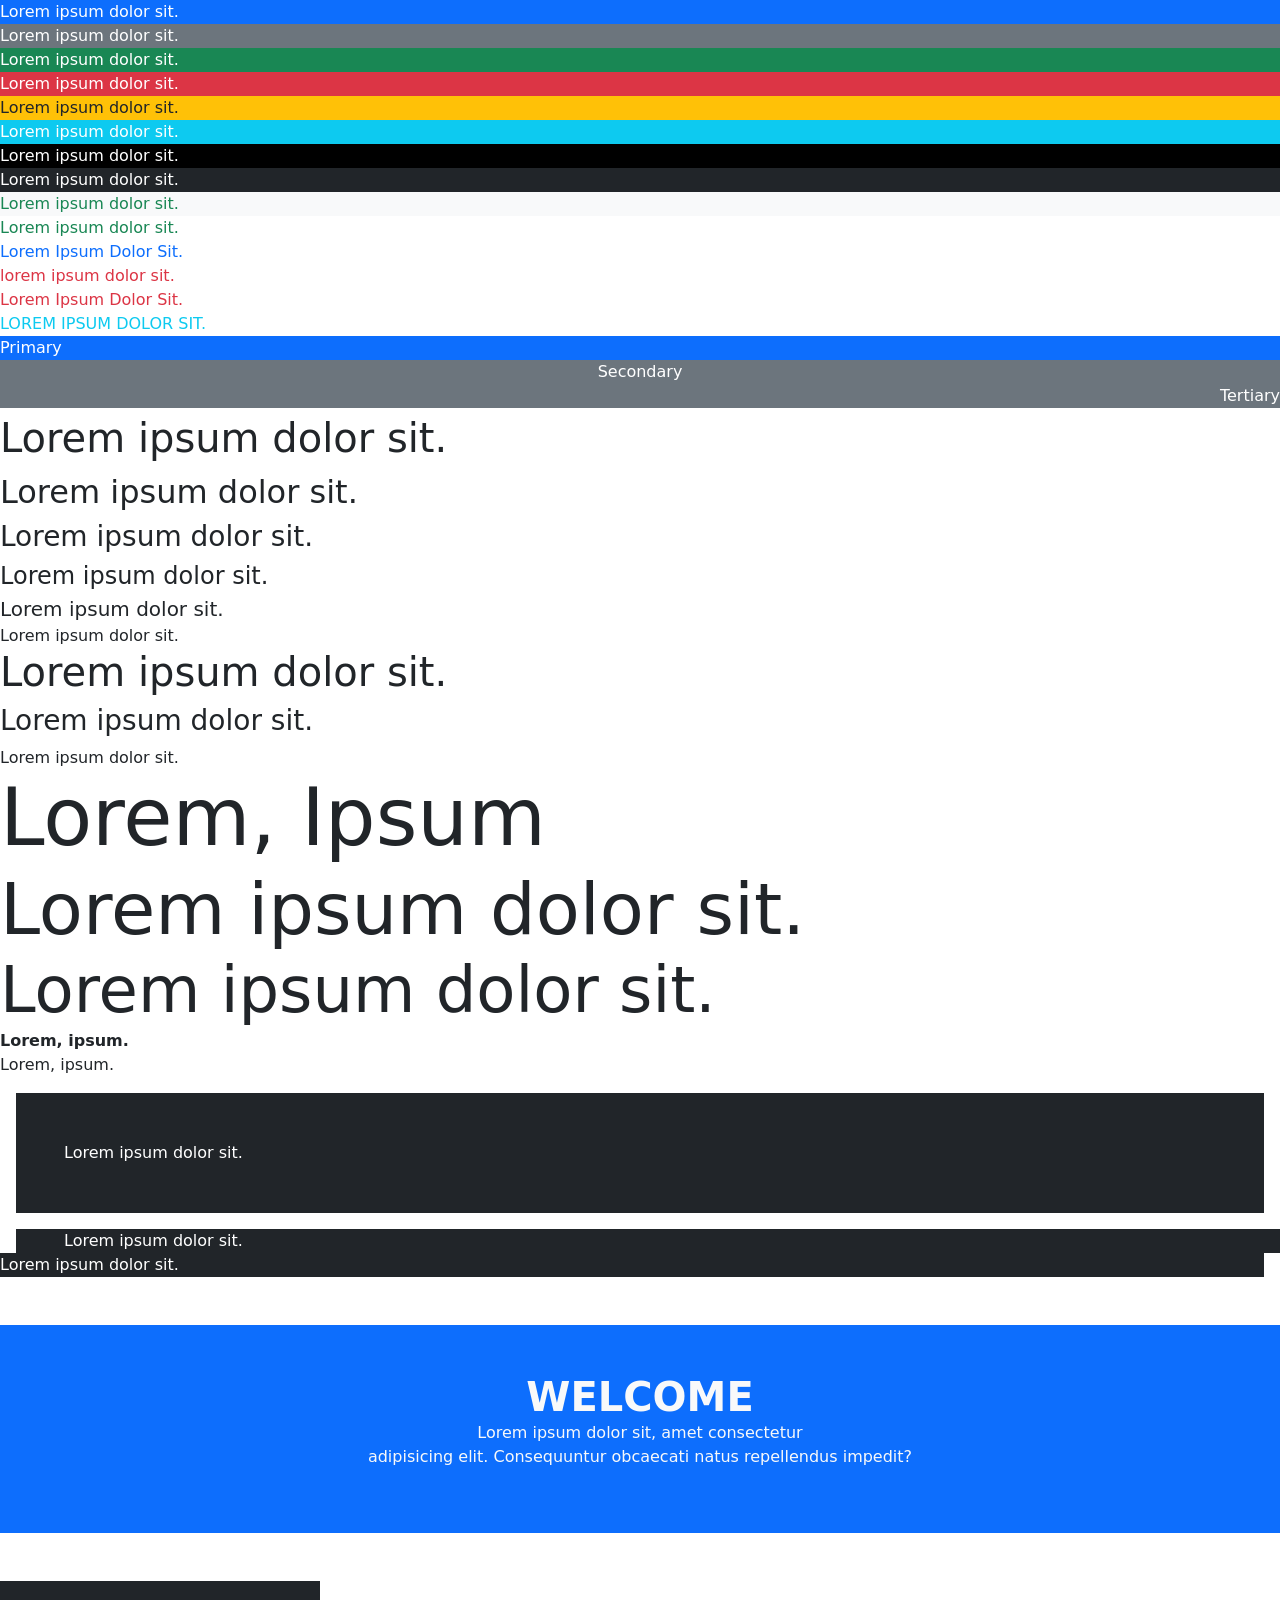
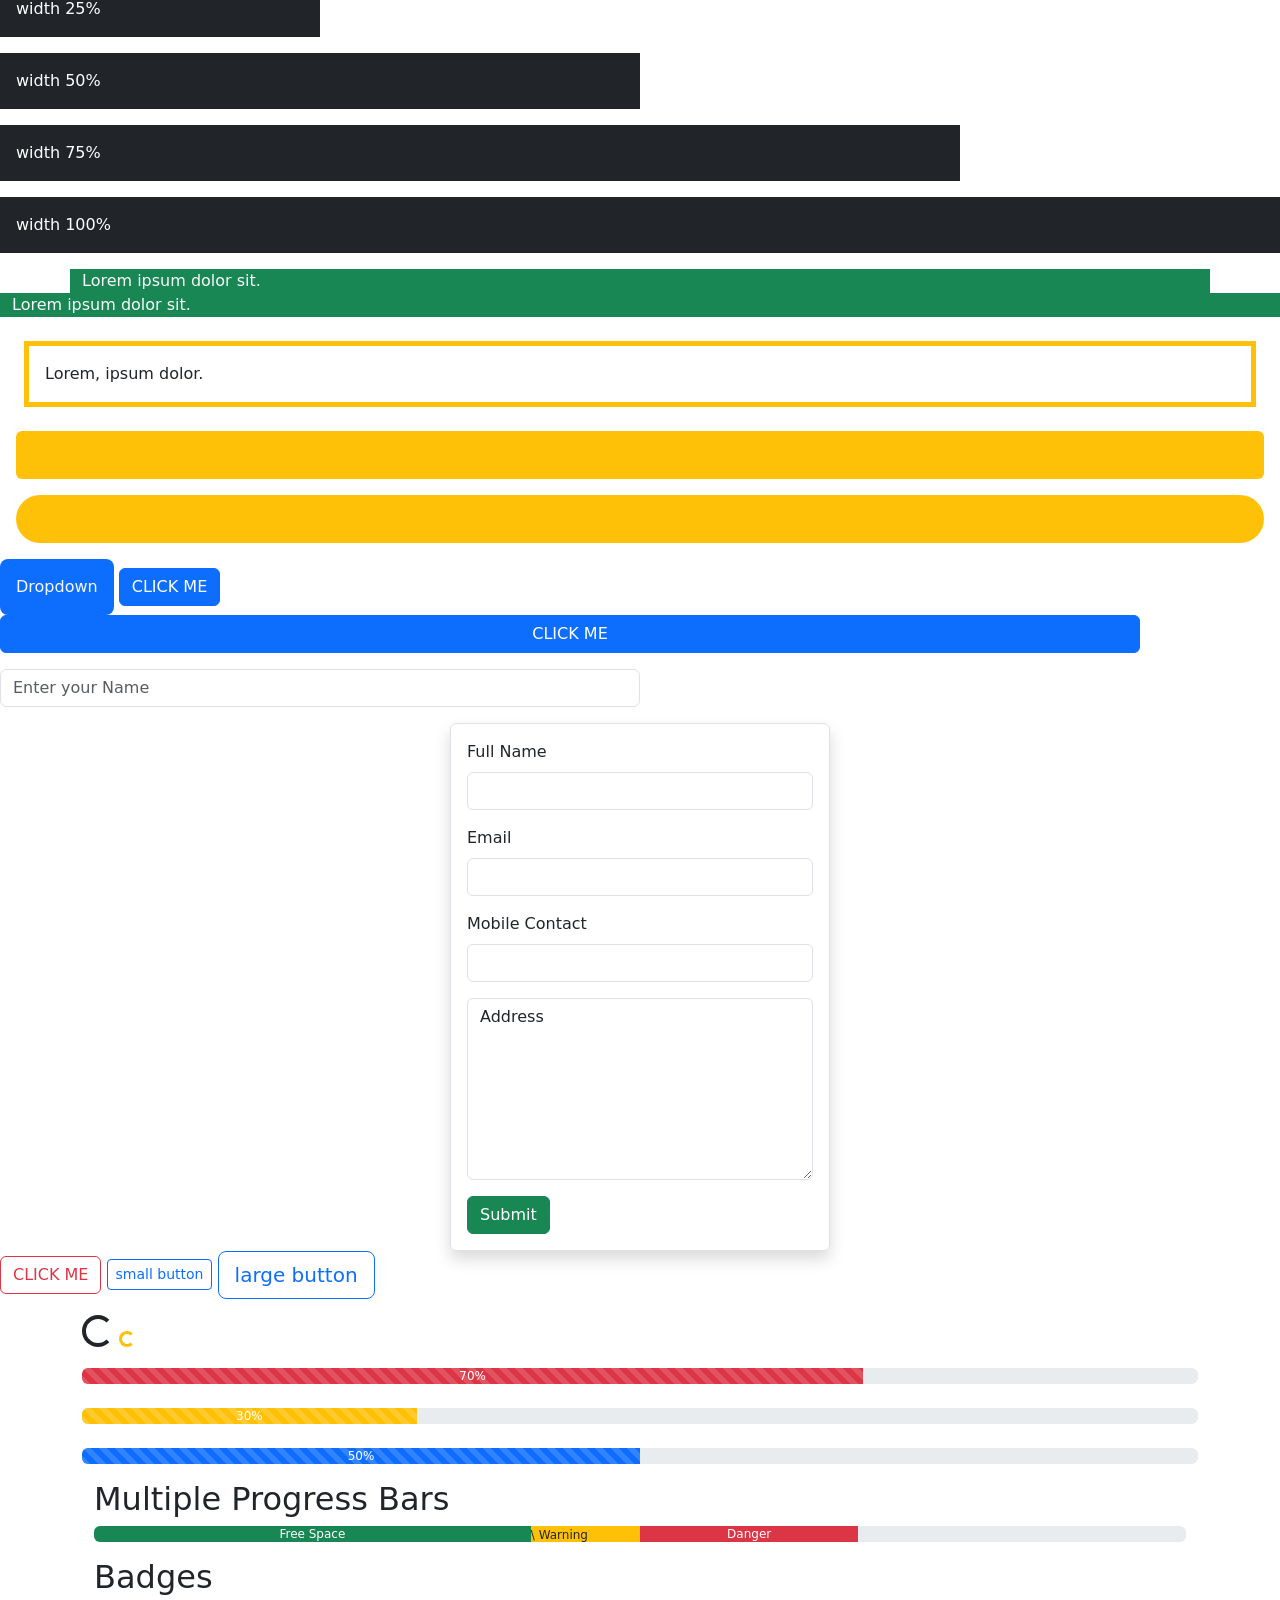
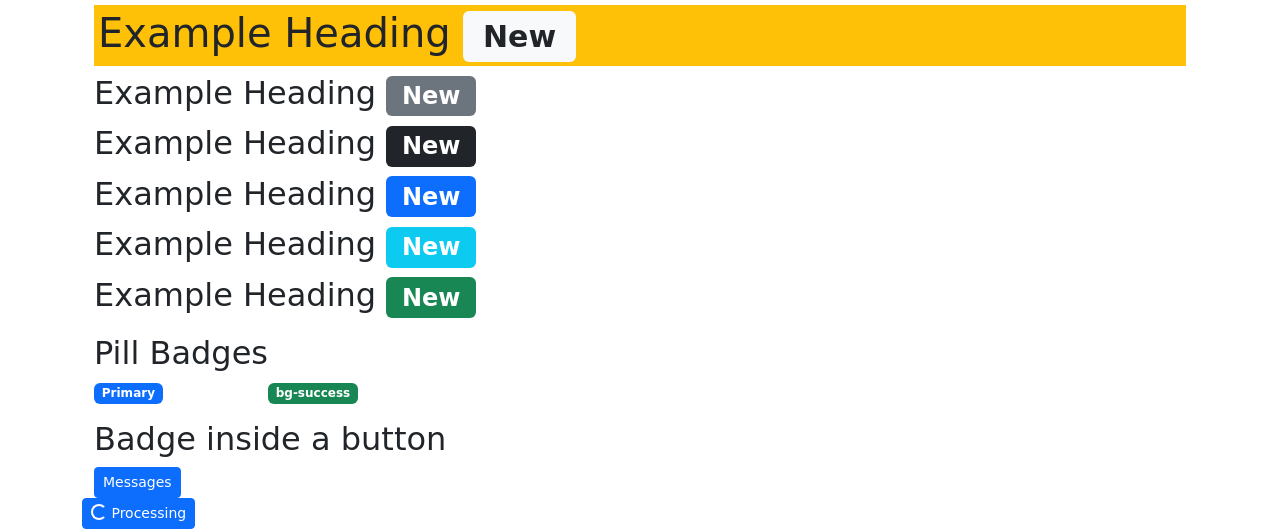
<file: bootstrap1.html>
<!DOCTYPE html>
<html lang="en">

<head>
    <meta charset="UTF-8">
    <meta name="viewport" content="width=device-width, initial-scale=1.0">
    <title>Document</title>
    <link href="https://cdn.jsdelivr.net/npm/bootstrap@5.3.8/dist/css/bootstrap.min.css" rel="stylesheet"
        integrity="sha384-sRIl4kxILFvY47J16cr9ZwB07vP4J8+LH7qKQnuqkuIAvNWLzeN8tE5YBujZqJLB" crossorigin="anonymous">
    <script src="https://cdn.jsdelivr.net/npm/bootstrap@5.3.8/dist/js/bootstrap.bundle.min.js"
        integrity="sha384-FKyoEForCGlyvwx9Hj09JcYn3nv7wiPVlz7YYwJrWVcXK/BmnVDxM+D2scQbITxI"
        crossorigin="anonymous"></script>
</head>

<body>
    <!-- colors -->
    <div class="bg-primary text-white"> Lorem ipsum dolor sit.</div>
    <div class="bg-secondary text-white">Lorem ipsum dolor sit.</div>
    <div class="bg-success text-white">Lorem ipsum dolor sit.</div>
    <div class="bg-danger text-white">Lorem ipsum dolor sit.</div>
    <div class="bg-warning text-dark">Lorem ipsum dolor sit.</div>
    <div class="bg-info text-white">Lorem ipsum dolor sit.</div>
    <div class="bg-black text-white">Lorem ipsum dolor sit.</div>
    <div class="bg-dark text-white">Lorem ipsum dolor sit.</div>
    <div class="bg-light text-success">Lorem ipsum dolor sit.</div>
    <div class="bg-white text-success">Lorem ipsum dolor sit.</div>

    <!-- Font/Text -->
    <div class="text-primary text-capitalize">Lorem ipsum dolor sit.</div>
    <div class="text-danger text-lowercase">Lorem ipsum dolor sit.</div>
    <div class="text-danger text-capitalize">Lorem ipsum dolor sit.</div>
    <div class="text-info text-uppercase">Lorem ipsum dolor sit.</div>

    <!-- Alignment -->
    <div class="bg-primary text-white text-start">Primary</div>
    <div class="bg-secondary text-white text-center">Secondary</div>
    <div class="bg-secondary text-white text-end">Tertiary</div>

    <!--font-size -->
    <div class="fs-1">Lorem ipsum dolor sit.</div>
    <div class="fs-2">Lorem ipsum dolor sit.</div>
    <div class="fs-3">Lorem ipsum dolor sit.</div>
    <div class="fs-4">Lorem ipsum dolor sit.</div>
    <div class="fs-5">Lorem ipsum dolor sit.</div>
    <div class="">Lorem ipsum dolor sit.</div>

    <!-- headings -->
    <div class="h1">Lorem ipsum dolor sit.</div>
    <div class="h3">Lorem ipsum dolor sit.</div>
    <div class="H6">Lorem ipsum dolor sit.</div>

    <!-- Display -->
    <div class="display-1">Lorem, Ipsum</div>
    <div class="display-2">Lorem ipsum dolor sit.</div>
    <div class="display-3">Lorem ipsum dolor sit.</div>

    <!-- font-weight -->
    <div class="fw-bold">Lorem, ipsum.</div>
    <div class="fw-light">Lorem, ipsum.</div>

    <!-- padding and margin{1-5} -->
    <div class="bg-dark text-white p-5 m-3">Lorem ipsum dolor sit.</div>
    <div class="bg-dark text-white ps-5 ms-3">Lorem ipsum dolor sit.</div>
    <div class="bg-dark text-white pe-5 me-3">Lorem ipsum dolor sit.</div>

    <section class="my-5 p-5 bg-primary text-light text-center">
        <div class="fw-bold display-6 text-uppercase">Welcome</div>
        <p>Lorem ipsum dolor sit, amet consectetur <br>adipisicing elit. Consequuntur obcaecati natus repellendus
            impedit?</p>
    </section>

    <!-- width{only 4 in bootstrap} -->
    <div class="bg-dark text-white w-25 p-3 mb-3">width 25%</div>
    <div class="bg-dark text-white w-50 p-3 mb-3">width 50%</div>
    <div class="bg-dark text-white w-75 p-3 mb-3">width 75%</div>
    <div class="bg-dark text-white w-100 p-3 mb-3">width 100%</div>

    <!-- containert -->
    <div class="container bg-success text-light">Lorem ipsum dolor sit.</div>
    <div class="container-fluid bg-success text-light">Lorem ipsum dolor sit.</div>

    <!-- border and border-radius -->
    <div class="border m-4 p-3 border-5 border-warning">Lorem, ipsum dolor.</div>

    <div class="rounded p-4 bg-warning m-3"></div>
    <div class="rounded-5 p-4 bg-warning m-3"></div>

    <!-- buttton -->
    <button class="bg-primary text-light border-0 rounded-3 p-3"> Dropdown</button>
    <button type="button" class="btn btn-primary"> CLICK ME</button>
    <button type="button" class="btn btn-primary container">CLICK ME</button>



    <!-- input -->
    <input type="text" class="form-control w-50 my-3" placeholder="Enter your Name">

    <form action="" class="mx-auto shadow border p-3 rounded" style="max-width: 380px; width: 90%;">
        <label for="" class="form-label">Full Name</label>
        <input type="text" name="" id="" class="form-control mb-3">

        <label for="" class="form-label">Email</label>
        <input type="email" name="" id="" class="form-control mb-3">

        <label for="" class="form-label">Mobile Contact</label>
        <input type="text" name="" id="" class="form-control mb-3">

        <textarea name="" id="" class="form-control" rows="7">Address</textarea>
        <button type="button" class="btn btn-success mt-3">Submit</button>
    </form>

    <!-- button  -->
    <button type="button" class="btn btn-outline-danger">CLICK ME</button>
    <button type="button" class="btn btn-outline-primary btn-sm">small button</button>
    <button type="button" class="btn btn-outline-primary btn-lg">large button</button>

    <div class="container my-3">
        <div class="spinner-border"></div>
        <div class="spinner-border spinner-border-sm text-warning"></div>
        <div class="spinner-grow"></div>
        <div class="spinner-grow spinner-grow-sm text"></div>
    </div>

    <!-- Progress bars -->
    <div class="container mt-3">
        <div class="progress">
            <div class="progress-bar progress-bar-striped bg-danger" style="width: 70%;">70%</div>
        </div>

        <br>
        <!-- Stripped Progress Bar -->
        <div class="progress">
            <div class="progress-bar progress-bar-striped bg-warning" style="width:30% ;">
                30%
            </div>
        </div> 
            <br>

            <div class="progress">
                <div class="progress-bar progress-bar-striped progress-bar-animated" style="width: 50%;">50%
                </div>
            </div>
        

        <!-- Multiple Progress Bars -->
        <div class="container mt-3">
            <h2>Multiple Progress Bars</h2>
            <div class="progress">
                <div class="progress-bar bg-success" style="width: 40%;">
                    Free Space
                </div>
                <div class="progrss-bar bg-warning" style="width: 10%;">\
                    Warning
                </div>
                <div class="progress-bar bg-danger" style="width: 20%;">
                    Danger
                </div>
            </div>
        </div>

        <!-- Badges -->
        <div class="container mt-3">
            <h2>Badges</h2>
            <h1 class="bg-warning p-1">Example Heading
                <span class="badge bg-light text-dark">New</span>
            </h1>
            <h2>Example Heading <span class="badge bg-secondary">New</span></h2>
            <h2>Example Heading <span class="badge bg-dark">New</span></h2>
            <h2>Example Heading <span class="badge bg-primary">New</span></h2>
            <h2>Example Heading <span class="badge bg-info">New</span></h2>
            <h2>Example Heading <span class="badge bg-success">New</span></h2>
        </div>

     <!-- More Badges -->
        <div class="container mt-3">
            <h2>Pill Badges</h2>
            <span class="badge roounded-pill bg-primary">Primary</span>
            <span class="badge roounded-pill bg-Secondary">Secoondary</span>
            <span class="badge roounded-pill bg-success">bg-success</span>
        </div>

     <!-- Button Badges -->
        <div class="container mt-3">
            <h2>Badge inside a button</h2>
            <button type="button" class="btn btn-primary btn-sm">
                Messages <span class="badge bg-light text-dark"></span>
            </button>
        </div>
        
    <button type="button" class="btn btn-primary btn-sm">
        <div class="spinner-border-sm spinner-border"></div>
        Processing
    </button>
    <br>


</body>

</html>
</file>
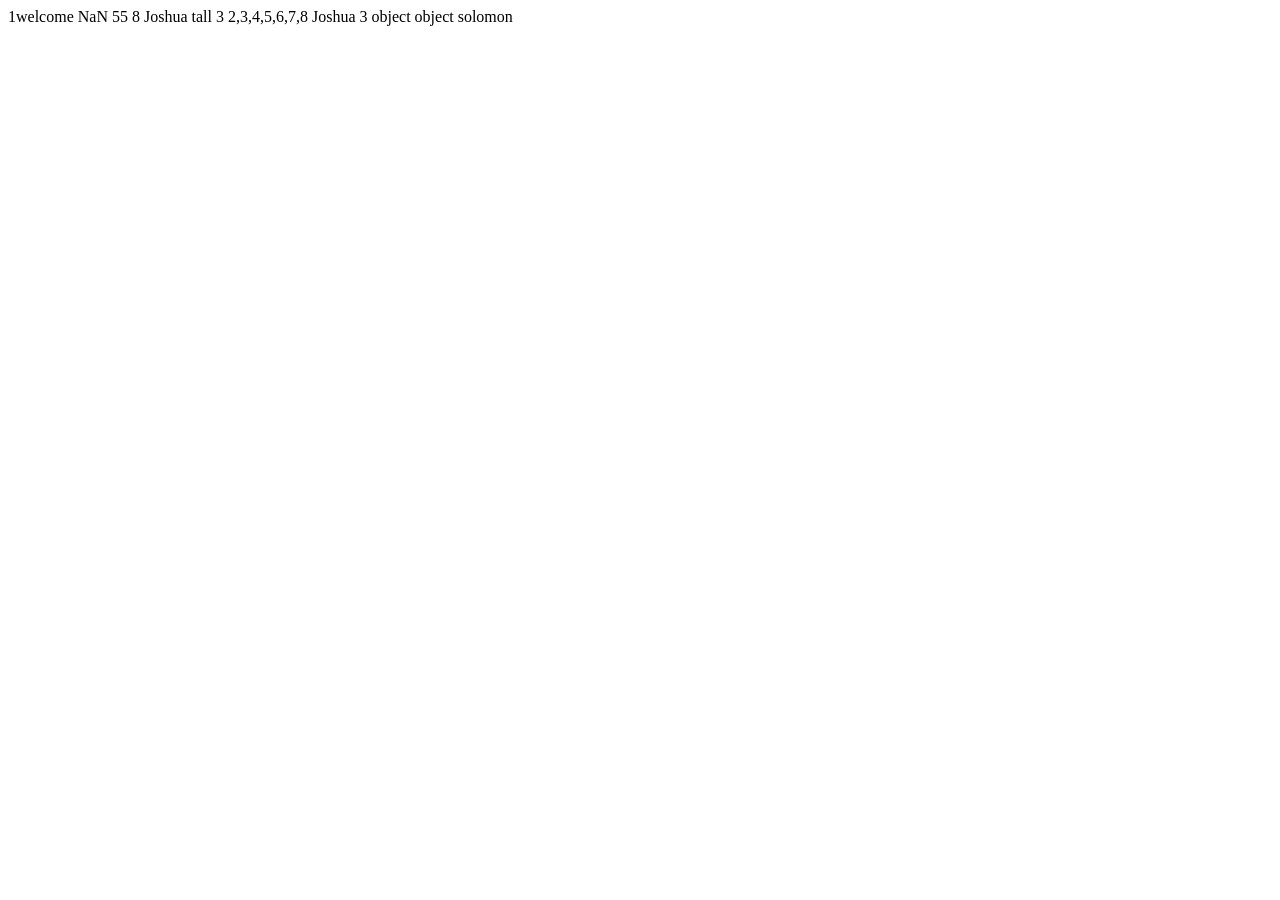
<file: JVassignment1.html>
<!DOCTYPE html>
<html lang="en">

<head>
    <meta charset="UTF-8">
    <meta name="viewport" content="width=device-width, initial-scale=1.0">
    <title>Document</title>
</head>

<body>

</body>

<script>
    let str = "welcome"
    console.log(typeof str)
    let n1 = 1
    console.log(typeof n1)
    let b = true
    console.log(typeof b)

    document.writeln(n1+str)  //concantenation = welcome
    document.writeln(n1/str)  //NAN (Not a Number)
    //#15
    let n2 = 5
    let str2 = "5" 
    document.writeln(n2+str2)
    
    // #16
    let n3 = 2
    let str3 ="10"
    document.writeln(str3-n3)

    //#17
    let str4 = "25"

    //#18
     

    //19
    //An, array, is, simply, the, arrangement of items in an ordered formation

    //21
    let features = {
        Name: "Joshua",
        Age: "1",
        Gender: "He",
        Class: "School",
        Height: "tall"
    }
    let arr =['arrow', 'bow', 'kinshasa']
    //22
    document.writeln(features.Name)
    
    //23
    document.writeln(features.Height)

    //24
    0
    //25
    document.writeln(arr.length)

    //34
    let arr2 =['Joshua', 'Judges', 'Jeremy', 'James', 'Jacob ']

    //35
    let arr3 =[2, 3, 4, 5, 6, 7, 8]
    document.writeln(arr3)

    //37
    // An Array stoore items in an ordered manner where as an bject stores items using descriptive names

    //38
    let obj = {
        Name: 'Joshua',
        Age: '16',
        Grade: 'Grade 3'
    }
    
    //39
    document.writeln(obj.Name)

    //40
    document.writeln( arr3[1] )

    //41
    
    //41 and 42
    person ={
        name : "joshua"
    }
    person.age= '16'
    person.name ='Mark'

    //46
    document.writeln(typeof [])
    //47
    document.writeln(typeof {})

    //48
    students = [
        {
            name: "solomon",
            matr: "001" ,
            course: "Front End"
        },
        {
            name: "Joshua",
            matr: "002",
            course: "Front end"
        }
    ]

    //49
    document.writeln(students[0].name)

</script>

</html>
</file>
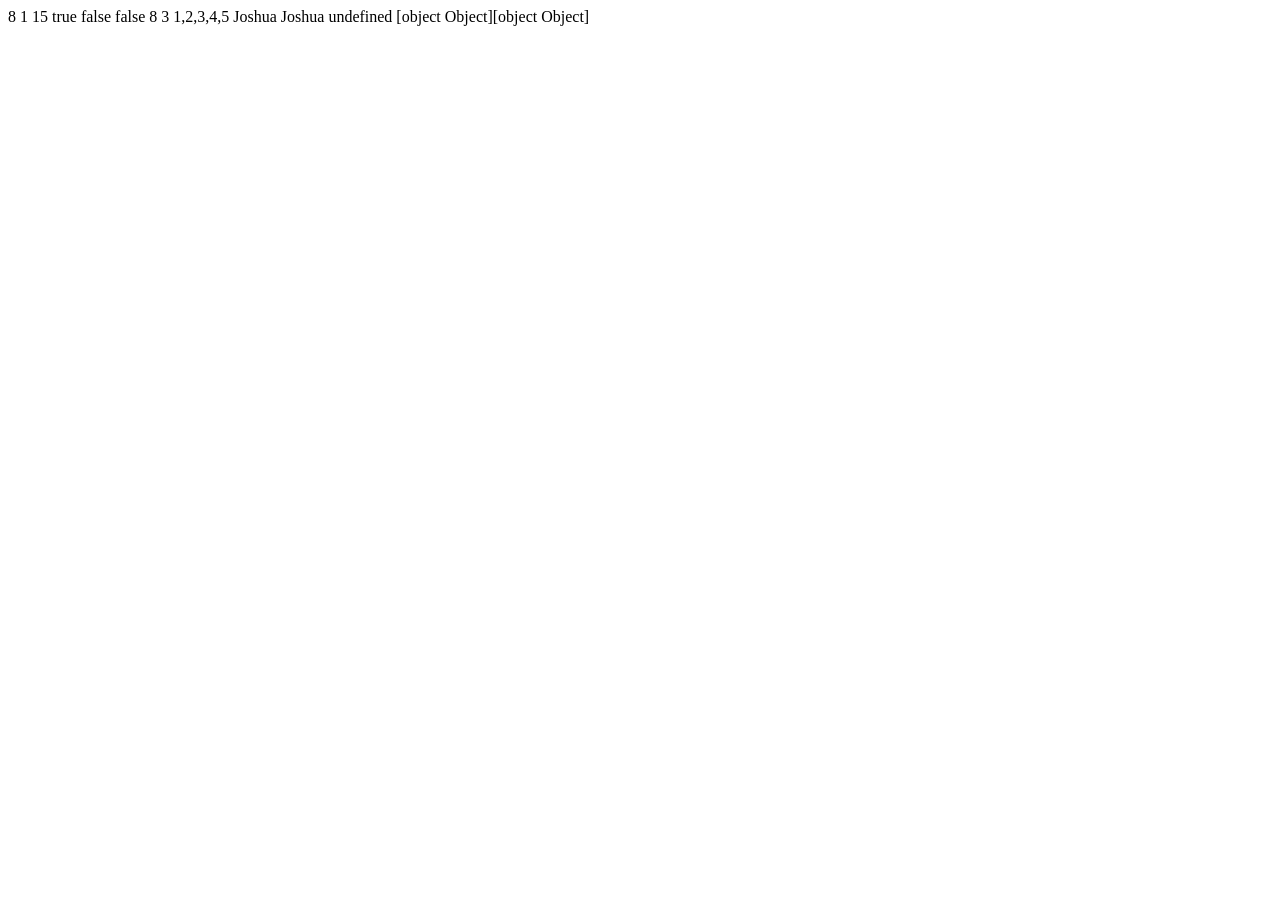
<file: JVAssugnment2.html>
<!DOCTYPE html>
<html lang="en">

<head>
    <meta charset="UTF-8">
    <meta name="viewport" content="width=device-width, initial-scale=1.0">
    <title>Document</title>
</head>

<body>

</body>

<script>
    //1
    let arr99 = [
        {
            name: "Tushin ipples",
            age: "19",
            course: "science"
        },
        {
            name: "jaquas",
            age: "18",
            course: "science"
        }
    ]
    //#2
    let n1 = 10
    let str1 = "2"
    document.writeln(n1 - str1)

    //#3
    document.writeln(true + false)
    //This is simpkly because true has a value f 1 anf false has a value of 0

    //#4
    let x = 10
    x += 5
    document.writeln(x) // 15

    //#5
    // '=='does not take into accunt the type f item the variable is whereas '===' does

    //#6
    let n2 = 5
    let str2 = "5"
    document.writeln(str2 == n2)//true
    document.writeln(str2 === n2)//false

    //#8
    document.writeln(!true && false) //false

    //#10
    let n3 = 2
    let n4 = 3
    document.writeln(n3 ** n4) // 2x2x2

    //#12
    let arr1 = [1, 2, 3]
    document.writeln(arr1.length)

    //#14
    //It gives undefined. 

    //#17
    let arr2 = [1,2,3]
    let arr3 = [,4,5]
    document.writeln(arr2+arr3) //1,2,3,4,5

    //#18
    // Arrays use Square Brackets

    //#21
    student ={
        name: "Joshua",
        age: "34"
    }
    //#22
    document.writeln(student.name)

    //#23
    document.writeln(student['name'])

    //#24
    document.writeln(student.class) //undefined

    //#30
    document.writeln({}+{}) //tis isbecause it is an bject

</script>

</html>
</file>
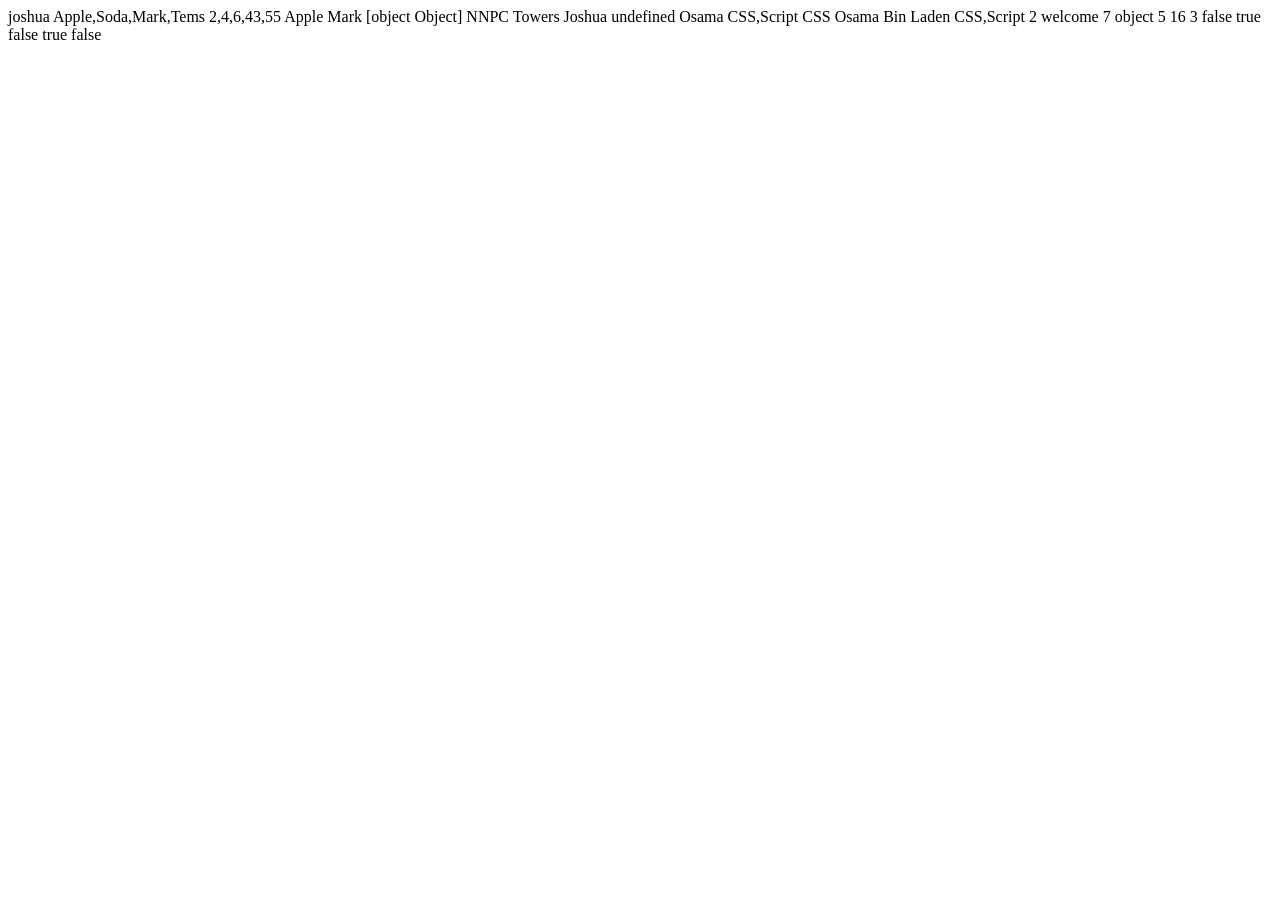
<file: mgs1.html>
<!DOCTYPE html>
<html lang="en">

<head>
    <meta charset="UTF-8">
    <meta name="viewport" content="width=device-width, initial-scale=1.0">
    <title>Document</title>
</head>

<body>
</body>
<script>
    // ouput -
    document.writeln("joshua")
    alert('Script is Awesome')
    console.log('welcome')

    // Variable : Data Container
    let a = "joshua"
    let total = '300'
    const state = 'FCT'
    b = 20
    b = 30
    b = 50
    //state = 'him'// error 


    // data types : number- numeric text without quotes
    let n1 = 10 // +ve
    n1 = -34 // -ve
    n1 = 6.33
    n1 = 0

    // data type string: plain text with quotes numbers, alpha, symbols
    let str1 = "welcome"
    str1 = "10"
    str1 = "me@3#"
    str1 = "no 20"

    //data type undefined
    let user // undefined
    let status = undefined // undefined

    // Data type : object -arrays : list of itemd, coloors, fruits, cars ....
    let list1 = ["Apple", 'Soda', "Mark", "Tems"]
    let score = [2, 4, 6, 43, 55]

    document.writeln(list1)
    document.writeln(score)
    document.writeln(list1[0])
    document.writeln(list1[2])

    // data type :object - object
    person = {
        name: "Joshua",
        addr: "NNPC Towers",
        Tel: "08096793862",
        course: "Front-End"
    }
    let Laptop = {
        brand: "Dell",
        model: "XPS 1121",
        ram: "5",
        ssd: 128,
        qty: 12,
    }
    document.writeln(person) // doesn't work
    console.log(person)
    console.log(Laptop)
    document.writeln(person.addr)
    document.writeln(person.name)
    document.writeln(person.brand)

    // arrays and Objects
    person = {
        name: {
            first: "Osama",
            last: "Bin Laden"
        },
        course: ['CSS', 'Script']
    }
    document.writeln(person.name.first)
    document.writeln(person.course)
    document.writeln(person.course[0])
    document.writeln(person.name.first)
    document.writeln(person.name.last) //add space 
    document.writeln(person.course) // add space
    document.writeln(person.course.length) //add space
    str = 'welcome'
    document.writeln(str) //add space between
    document.writeln(str.length) // add space betweem
    list = [2, 3, 4, 5, 6, 6, 7, 7, 3, 4, 6, 5] //always to the last
    document.writeln(typeof list)
    document.writeln(list[11])


    //operators, Arithmetic ooperators +,-,/,*,**,%
    document.writeln(2**4) // 2x2x2x2
    document.writeln(47%4)

    //comparison operators: ==, ===, >,<, >=,<=
    document.writeln(3>4)
    document.writeln(4==4)
    document.writeln(7===6)
    document.writeln(true==1)
   //assignment ooperator =,+=,-=,=/ 

//    Logical Operators &&,||,!
document.writeln(!10>1)

//functions
    

</script>

</html>
<!-- index starts counting frm 0 -->
<!--  assignment ooperator =,+=,-=,=/
   
  -->
</file>
